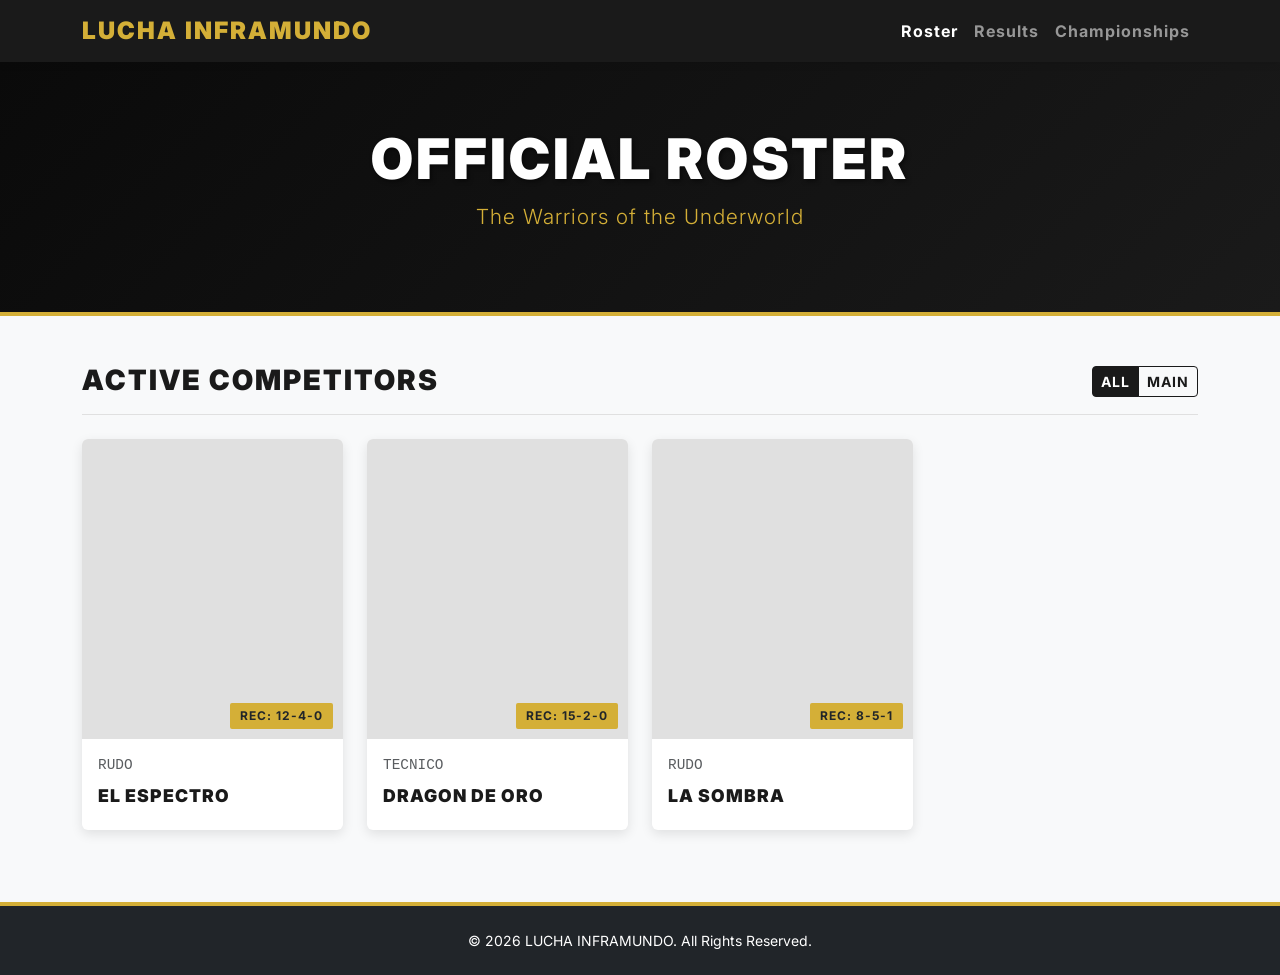
<file: index.html>
<!DOCTYPE html>
<html lang="en">
<head>
    <meta charset="UTF-8">
    <meta name="viewport" content="width=device-width, initial-scale=1.0">
    <title>LUCHA INFRAMUNDO | Professional Wrestling</title>
    <link href="https://cdn.jsdelivr.net/npm/bootstrap@5.3.0/dist/css/bootstrap.min.css" rel="stylesheet">
    <link rel="stylesheet" href="CSS/style.css">
    <link rel="preconnect" href="https://fonts.googleapis.com">
    <link rel="preconnect" href="https://fonts.gstatic.com" crossorigin>
    <link href="https://fonts.googleapis.com/css2?family=Inter:wght@400;700;900&display=swap" rel="stylesheet">
</head>
<body>

    <nav class="navbar navbar-expand-lg navbar-dark sticky-top">
        <div class="container">
            <a class="navbar-brand" href="index.html">LUCHA INFRAMUNDO</a>
            <button class="navbar-toggler" type="button" data-bs-toggle="collapse" data-bs-target="#navbarNav">
                <span class="navbar-toggler-icon"></span>
            </button>
            <div class="collapse navbar-collapse" id="navbarNav">
                <ul class="navbar-nav ms-auto">
                    <li class="nav-item"><a class="nav-link active" href="index.html">Roster</a></li>
                    <li class="nav-item"><a class="nav-link" href="results.html">Results</a></li>
                    <li class="nav-item"><a class="nav-link" href="championships.html">Championships</a></li>
                </ul>
            </div>
        </div>
    </nav>

    <header class="py-5 text-center text-white bg-dark header-banner">
        <div class="container">
            <h1 class="display-4 fw-black">OFFICIAL ROSTER</h1>
            <p class="lead">The Warriors of the Underworld</p>
        </div>
    </header>

    <main class="container my-5">
        <div class="d-flex justify-content-between align-items-center mb-4 border-bottom pb-3">
            <h2 class="section-title mb-0">Active Competitors</h2>
            <div class="btn-group" role="group">
                <button type="button" class="btn btn-dark btn-sm" onclick="filterRoster('All')">ALL</button>
                <button type="button" class="btn btn-outline-dark btn-sm" onclick="filterRoster('Main Roster')">MAIN</button>
            </div>
        </div>

        <div id="roster-grid" class="row">
            <!-- JavaScript will inject cards here -->
        </div>
    </main>

    <!-- Bio Modal -->
    <div class="modal fade" id="bioModal" tabindex="-1" aria-hidden="true">
        <div class="modal-dialog modal-lg modal-dialog-centered">
            <div class="modal-content rounded-0">
                <div class="modal-header bg-dark text-white rounded-0">
                    <h5 class="modal-title" id="modalNameLabel">ATHLETE PROFILE</h5>
                    <button type="button" class="btn-close btn-close-white" data-bs-dismiss="modal" aria-label="Close"></button>
                </div>
                <div class="modal-body p-0" id="modal-body-container">
                    <!-- JS fills this -->
                </div>
            </div>
        </div>
    </div>

    <footer class="py-4 bg-dark text-white text-center mt-5">
        <p class="small mb-0">&copy; 2026 LUCHA INFRAMUNDO. All Rights Reserved.</p>
    </footer>

    <script src="https://cdn.jsdelivr.net/npm/bootstrap@5.3.0/dist/js/bootstrap.bundle.min.js"></script>
    <script src="JS/lucha_inframundo_site_js_script.js"></script>
</body>
</html>
</file>
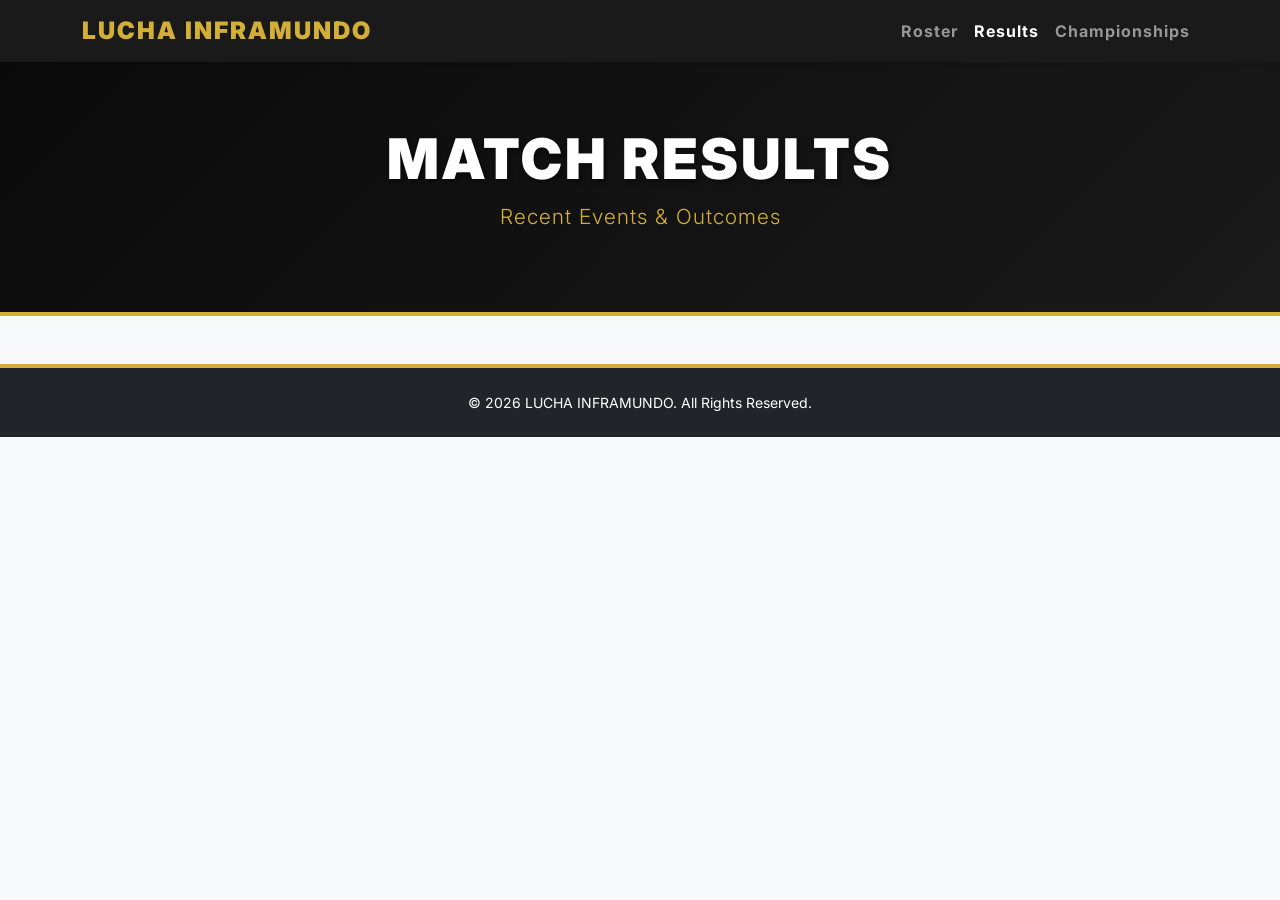
<file: results.html>
<!DOCTYPE html>
<html lang="en">
<head>
    <meta charset="UTF-8">
    <meta name="viewport" content="width=device-width, initial-scale=1.0">
    <title>LUCHA INFRAMUNDO | Results</title>
    <link href="https://cdn.jsdelivr.net/npm/bootstrap@5.3.0/dist/css/bootstrap.min.css" rel="stylesheet">
    <link rel="stylesheet" href="CSS/style.css">
    <link rel="preconnect" href="https://fonts.googleapis.com">
    <link rel="preconnect" href="https://fonts.gstatic.com" crossorigin>
    <link href="https://fonts.googleapis.com/css2?family=Inter:wght@400;700;900&display=swap" rel="stylesheet">
</head>
<body>

    <nav class="navbar navbar-expand-lg navbar-dark sticky-top">
        <div class="container">
            <a class="navbar-brand" href="index.html">LUCHA INFRAMUNDO</a>
            <button class="navbar-toggler" type="button" data-bs-toggle="collapse" data-bs-target="#navbarNav">
                <span class="navbar-toggler-icon"></span>
            </button>
            <div class="collapse navbar-collapse" id="navbarNav">
                <ul class="navbar-nav ms-auto">
                    <li class="nav-item"><a class="nav-link" href="index.html">Roster</a></li>
                    <li class="nav-item"><a class="nav-link active" href="results.html">Results</a></li>
                    <li class="nav-item"><a class="nav-link" href="#">Championships</a></li>
                </ul>
            </div>
        </div>
    </nav>

    <header class="py-5 text-center text-white bg-dark header-banner">
        <div class="container">
            <h1 class="display-4 fw-black">MATCH RESULTS</h1>
            <p class="lead">Recent Events & Outcomes</p>
        </div>
    </header>

    <main class="container my-5">
        <div id="events-container">
            <!-- JavaScript will inject event cards here -->
        </div>
    </main>

    <footer class="py-4 bg-dark text-white text-center mt-5">
        <p class="small mb-0">&copy; 2026 LUCHA INFRAMUNDO. All Rights Reserved.</p>
    </footer>

    <script src="https://cdn.jsdelivr.net/npm/bootstrap@5.3.0/dist/js/bootstrap.bundle.min.js"></script>
    <script src="JS/results.js"></script>
</body>
</html>
</file>
<file: CSS/style.css>
/* LUCHA INFRAMUNDO - Main Stylesheet */

:root {
    --primary-color: #1a1a1a;
    --accent-color: #d4af37;
    --danger-color: #dc3545;
    --light-color: #f8f9fa;
    --text-dark: #212529;
    --text-muted: #6c757d;
}

* {
    font-family: 'Inter', sans-serif;
}

body {
    background-color: var(--light-color);
    color: var(--text-dark);
}

/* Navigation */
.navbar {
    background-color: var(--primary-color) !important;
    box-shadow: 0 2px 8px rgba(0, 0, 0, 0.1);
}

.navbar-brand {
    font-weight: 900;
    font-size: 1.5rem;
    letter-spacing: 2px;
    color: var(--accent-color) !important;
}

.nav-link {
    letter-spacing: 1px;
    font-weight: 700;
    transition: color 0.3s ease;
}

.nav-link:hover {
    color: var(--accent-color) !important;
}

/* Header Banner */
.header-banner {
    background: linear-gradient(135deg, #0a0a0a 0%, #1a1a1a 100%);
    border-bottom: 4px solid var(--accent-color);
    padding: 4rem 0 !important;
}

.header-banner h1 {
    letter-spacing: 3px;
    text-shadow: 2px 2px 4px rgba(0, 0, 0, 0.5);
    font-weight: 900;
}

.header-banner .lead {
    font-size: 1.3rem;
    letter-spacing: 1px;
    color: var(--accent-color);
}

/* Section Title */
.section-title {
    font-weight: 900;
    font-size: 1.75rem;
    letter-spacing: 2px;
    text-transform: uppercase;
    color: var(--primary-color);
}

/* Wrestler Cards */
.wrestler-card {
    border: none;
    box-shadow: 0 4px 12px rgba(0, 0, 0, 0.1);
    transition: all 0.3s ease;
    cursor: pointer;
    overflow: hidden;
}

.wrestler-card:hover {
    transform: translateY(-8px);
    box-shadow: 0 12px 24px rgba(0, 0, 0, 0.2);
}

.card-img-container {
    position: relative;
    overflow: hidden;
    background-color: #e0e0e0;
    height: 300px;
}

.card-img-container img {
    width: 100%;
    height: 100%;
    object-fit: cover;
    transition: transform 0.3s ease;
}

.wrestler-card:hover .card-img-container img {
    transform: scale(1.05);
}

.record-badge {
    position: absolute;
    bottom: 10px;
    right: 10px;
    background-color: var(--accent-color);
    color: var(--text-dark);
    padding: 4px 10px;
    font-weight: 700;
    font-size: 0.75rem;
    letter-spacing: 1px;
    border-radius: 2px;
}

.card-title {
    font-weight: 900;
    font-size: 1.1rem;
    letter-spacing: 1px;
    text-transform: uppercase;
    color: var(--primary-color);
    margin-top: 0.5rem;
}

/* Event Cards */
.event-card {
    border: none;
    box-shadow: 0 4px 12px rgba(0, 0, 0, 0.1);
    transition: all 0.3s ease;
}

.event-card:hover {
    box-shadow: 0 8px 20px rgba(0, 0, 0, 0.15);
}

.event-card .card-header {
    background-color: var(--primary-color) !important;
    border-bottom: 3px solid var(--accent-color);
}

.event-card .card-header h5 {
    font-weight: 900;
    letter-spacing: 2px;
}

.match-result {
    background-color: #f9f9f9;
    border-radius: 4px;
}

.border-gold {
    border-color: var(--accent-color) !important;
}

.text-gold {
    color: var(--accent-color);
}

.competitor-name {
    font-weight: 900;
    font-size: 1rem;
    letter-spacing: 1px;
    text-transform: uppercase;
    margin: 0;
}

.winner-highlight {
    color: var(--accent-color);
}

/* Buttons */
.btn-dark {
    background-color: var(--primary-color);
    border-color: var(--primary-color);
    font-weight: 700;
    letter-spacing: 1px;
}

.btn-dark:hover {
    background-color: var(--accent-color);
    border-color: var(--accent-color);
    color: var(--text-dark);
}

.btn-outline-dark {
    border-color: var(--primary-color);
    color: var(--primary-color);
    font-weight: 700;
    letter-spacing: 1px;
}

.btn-outline-dark:hover {
    background-color: var(--accent-color);
    border-color: var(--accent-color);
    color: var(--text-dark);
}

/* Modal */
.modal-content {
    border: none;
}

.modal-header {
    border-bottom: 2px solid var(--accent-color);
}

.modal-title {
    font-weight: 900;
    letter-spacing: 2px;
}

.modal-profile-img {
    width: 100%;
    height: 400px;
    object-fit: cover;
}

.badge.bg-gold {
    background-color: var(--accent-color) !important;
}

/* Footer */
footer {
    background-color: var(--primary-color);
    border-top: 4px solid var(--accent-color);
    margin-top: auto;
}

/* Responsive */
@media (max-width: 768px) {
    .header-banner h1 {
        font-size: 2rem;
    }

    .section-title {
        font-size: 1.5rem;
    }

    .card-img-container {
        height: 250px;
    }

    .modal-profile-img {
        height: 300px;
    }

    .match-result .row {
        flex-direction: column;
    }

    .match-result .col-md-4 {
        margin-bottom: 1rem;
    }
}

/* Text utilities */
.text-danger {
    color: var(--danger-color) !important;
}

.border-bottom {
    border-color: #e0e0e0 !important;
}

.font-monospace {
    font-family: 'Courier New', monospace;
    font-size: 0.9rem;
}
</file>
